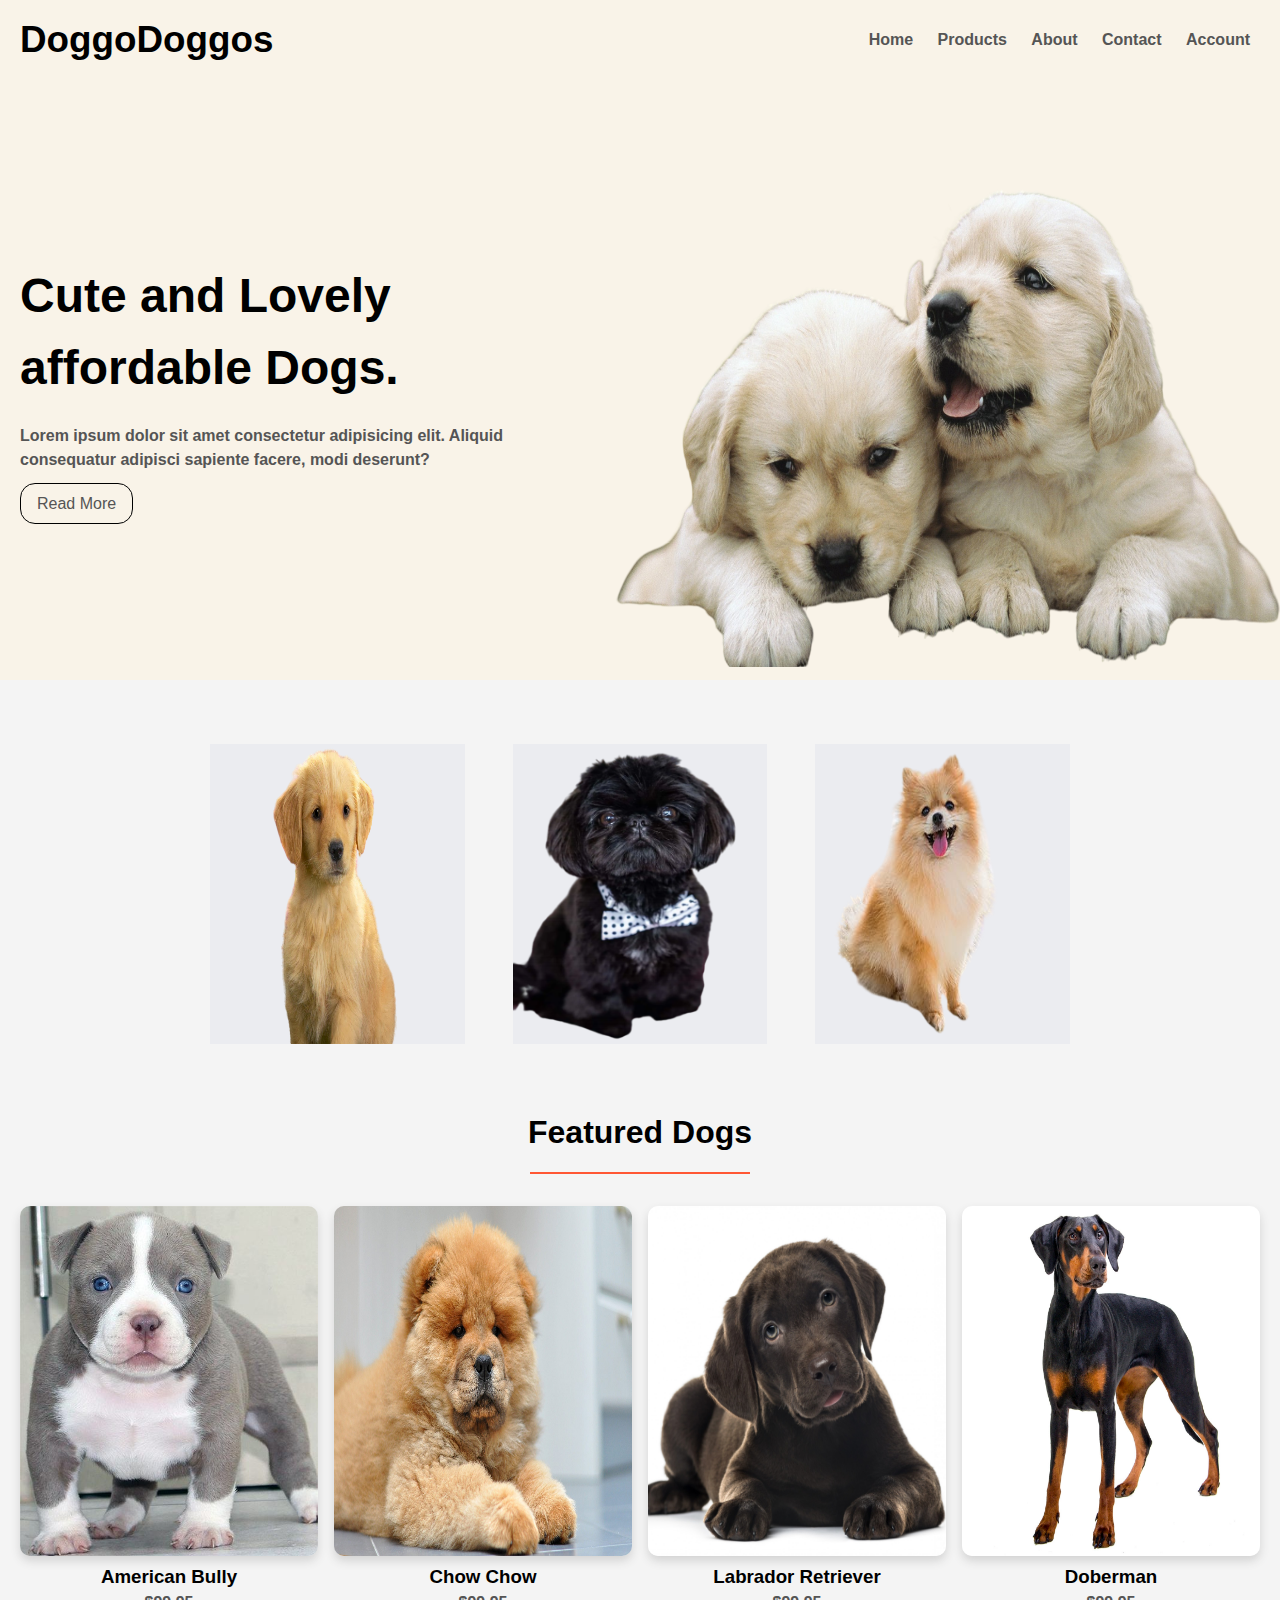
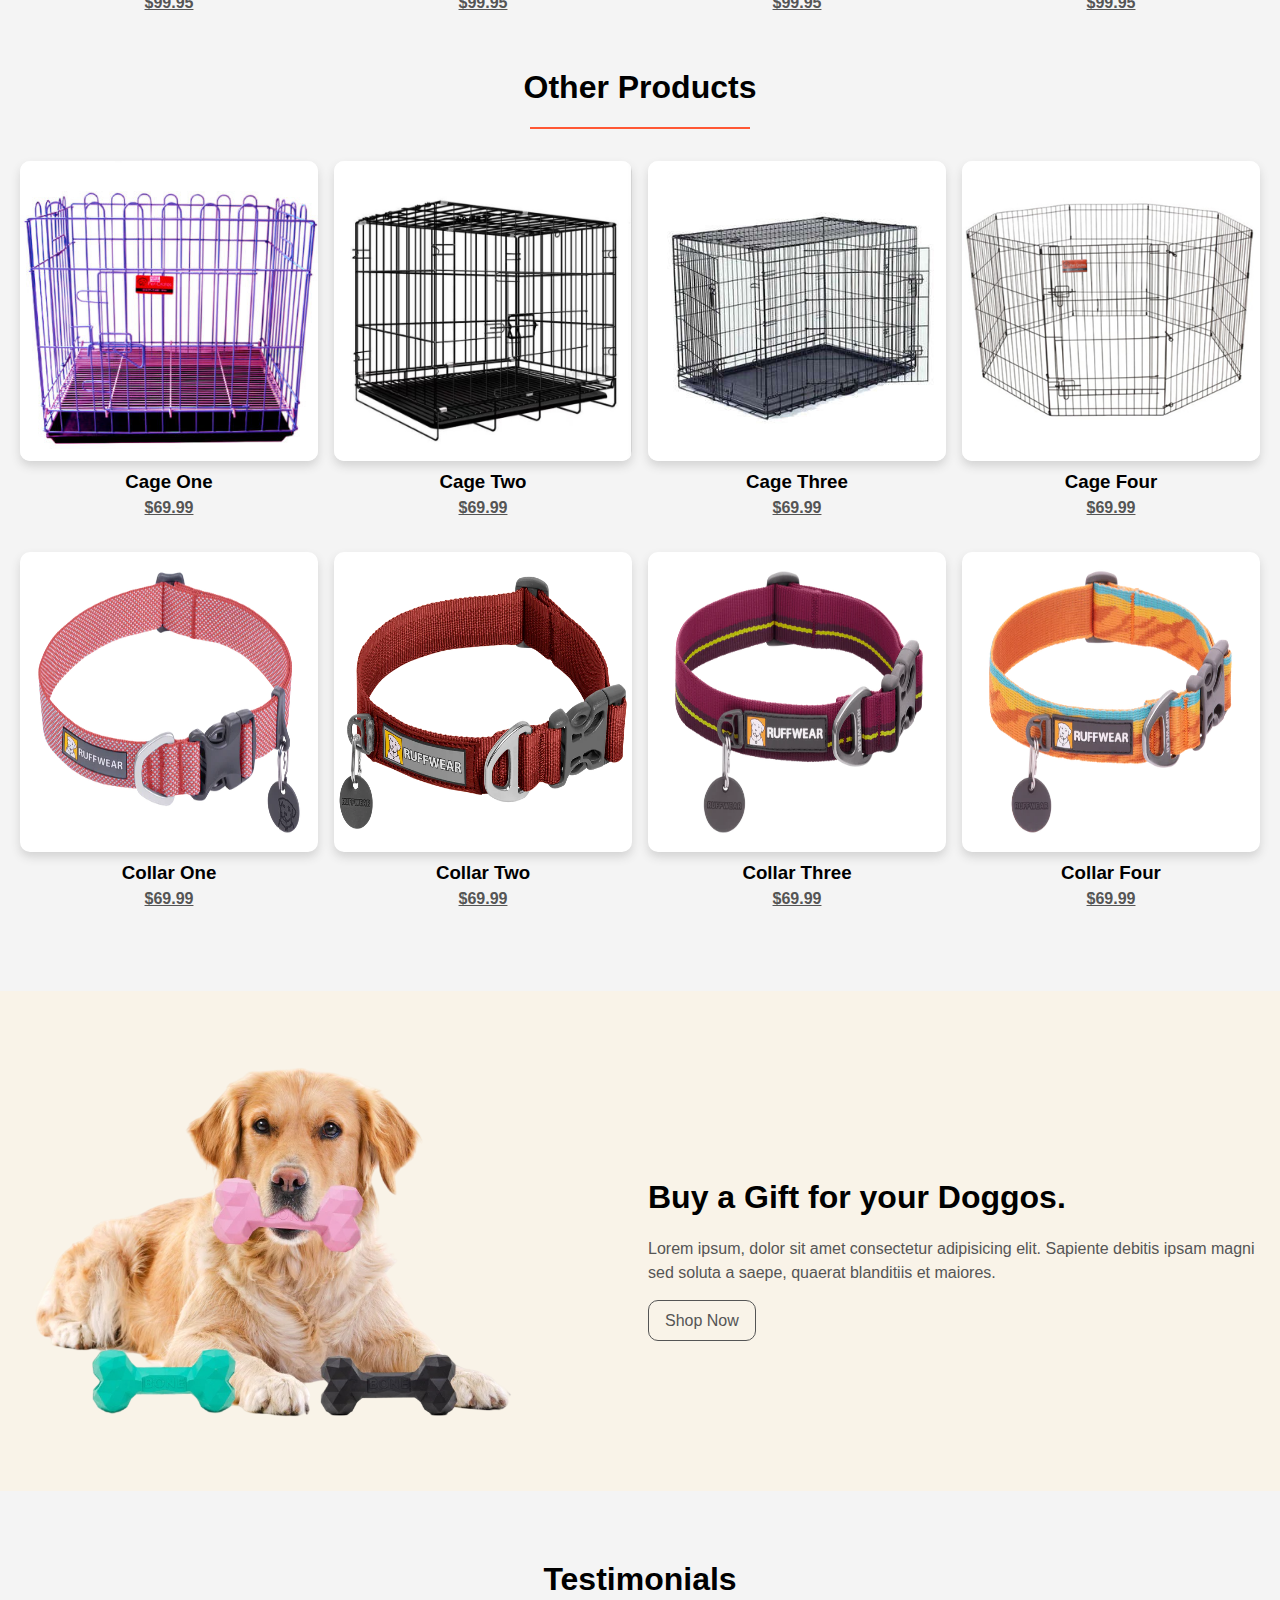
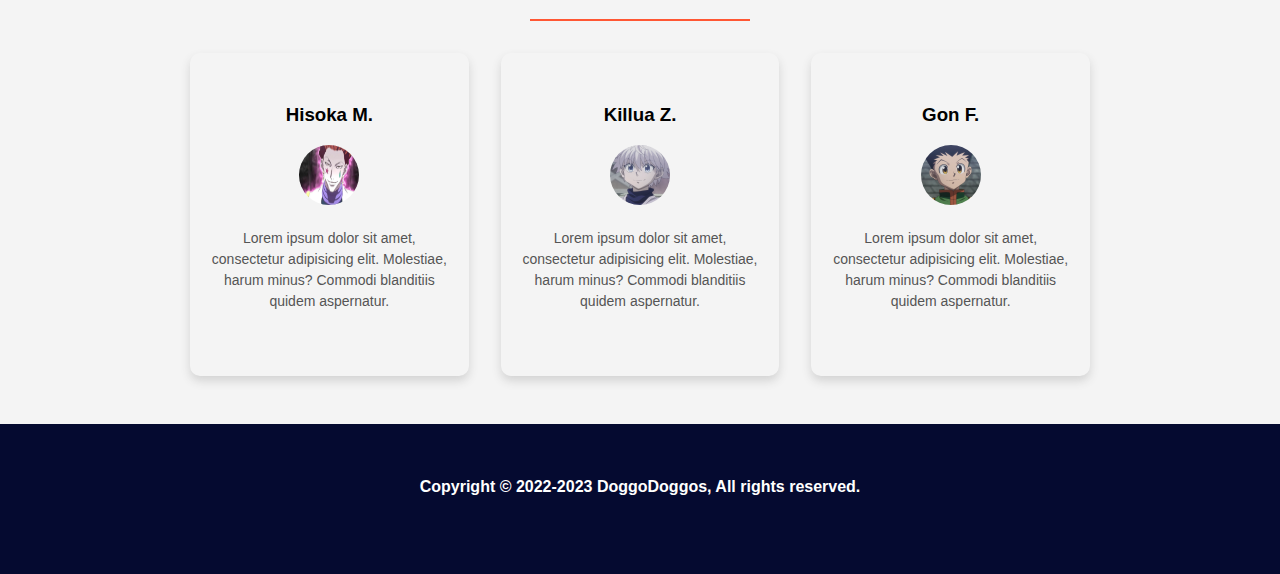
<file: index.html>
<!DOCTYPE html>
<html lang="en">

<head>
    <meta charset="UTF-8">
    <meta http-equiv="X-UA-Compatible" content="IE=edge">
    <meta name="viewport" content="width=device-width, initial-scale=1.0">
    <link rel="stylesheet" href="https://cdnjs.cloudflare.com/ajax/libs/font-awesome/6.2.0/css/all.min.css"
        integrity="sha512-xh6O/CkQoPOWDdYTDqeRdPCVd1SpvCA9XXcUnZS2FmJNp1coAFzvtCN9BmamE+4aHK8yyUHUSCcJHgXloTyT2A=="
        crossorigin="anonymous" referrerpolicy="no-referrer" />
    <link rel="stylesheet" href="style.css">
    <title>DoggoDoggos</title>
</head>

<body>
    <!-- NAVBAR -->
    <div class="navbar">
        <div class="container nav-flex">
            <div class="nav-logo">
                <h1>DoggoDoggos</h1>
            </div>
            <div class="nav-list" id="nav-list">
                <ul class="navmenu" id="navmenu">
                    <a href="index.html">
                        <li class="nav-link" id="nav-link">Home</li>
                    </a>
                    <a href="product.html">
                        <li class="nav-link" id="nav-link">Products</li>
                    </a>
                    <a href="about.html">
                        <li class="nav-link" id="nav-link">About</li>
                    </a>
                    <a href="#">
                        <li class="nav-link" id="nav-link">Contact</li>
                    </a>
                    <a href="#">
                        <li class="nav-link" id="nav-link">Account</li>
                    </a>
                </ul>
                <div class="hamburger" id="hamburger">
                    <span class="line"></span>
                    <span class="line"></span>
                    <span class="line"></span>
                </div>
            </div>
        </div>
    </div>

    <!-- SHOWCASE -->
    <section class="showcase" id="showcase">
        <div class="container showcase-content">
            <div class="showcase-text">
                <h1>Cute and Lovely affordable Dogs.</h1>
                <p>Lorem ipsum dolor sit amet consectetur adipisicing elit. Aliquid consequatur adipisci sapiente
                    facere, modi deserunt?</p>
                <a href="#" class="btn-read">Read More</a>
            </div>
            <div class="showcase-image">
                <img src="./images/showcase-image.png">
            </div>
        </div>
    </section>

    <!-- UNDER SHOWCASE -->

    <section class="under-showcase">
        <div class="container grid-images">
            <img src="./images/dog1.png">
            <img src="./images/dog2.png">
            <img src="./images/dog3.png">
        </div>
    </section>

    <!-- FEATURED PRODUCTS -->

    <section class="featured" id="featured">
        <div class="container featured-products">
            <div class="featured-text">
                <h1>Featured Dogs</h1>
                <hr class="featured-bar">
                </hr>
            </div>

            <div class="featured-images">
                <div>
                    <img src="./images/bully.png">
                    <h3>American Bully</h3>
                    <i class="fa-solid fa-star"></i>
                    <i class="fa-solid fa-star"></i>
                    <i class="fa-solid fa-star"></i>
                    <i class="fa-solid fa-star"></i>
                    <i class="fa-solid fa-star"></i>
                    <a href="#">
                        <p>$99.95</p>
                    </a>
                </div>
                <div>
                    <img src="./images/chow.png">
                    <h3>Chow Chow</h3>
                    <i class="fa-solid fa-star"></i>
                    <i class="fa-solid fa-star"></i>
                    <i class="fa-solid fa-star"></i>
                    <i class="fa-solid fa-star"></i>
                    <i class="fa-regular fa-star"></i>
                    <p><a href="#">$99.95</p></a>
                </div>
                <div>
                    <img src="./images/retriever.png">
                    <h3>Labrador Retriever</h3>
                    <i class="fa-solid fa-star"></i>
                    <i class="fa-solid fa-star"></i>
                    <i class="fa-solid fa-star"></i>
                    <i class="fa-solid fa-star"></i>
                    <i class="fa-solid fa-star-half-stroke"></i>
                    <p><a href="#">$99.95</p></a>
                </div>
                <div>
                    <img src="./images/doberman.png">
                    <h3>Doberman</h3>
                    <i class="fa-solid fa-star"></i>
                    <i class="fa-solid fa-star"></i>
                    <i class="fa-solid fa-star"></i>
                    <i class="fa-solid fa-star-half-stroke"></i>
                    <i class="fa-regular fa-star"></i>
                    <p><a href="#">$99.95</p></a>
                </div>
            </div>
        </div>
    </section>

    <!-- OTHER PRODUCTS -->
    <section class="other-products" id="other-products">
        <div class="container">
            <div class="featured-text">
                <h1>Other Products</h1>
                <hr class="featured-bar">
                </hr>
            </div>
            <div class="other-products-images">
                <div>
                    <img src="./images/cage1.png">
                    <h3>Cage One</h3>
                    <i class="fa-solid fa-star"></i>
                    <i class="fa-solid fa-star"></i>
                    <i class="fa-solid fa-star"></i>
                    <i class="fa-solid fa-star"></i>
                    <i class="fa-solid fa-star"></i>
                    <p><a href="#">$69.99</p></a>
                </div>
                <div>
                    <img src="./images/cage2.png">
                    <h3>Cage Two</h3>
                    <i class="fa-solid fa-star"></i>
                    <i class="fa-solid fa-star"></i>
                    <i class="fa-solid fa-star"></i>
                    <i class="fa-solid fa-star"></i>
                    <i class="fa-solid fa-star"></i>
                    <p><a href="#">$69.99</p></a>
                </div>
                <div>
                    <img src="./images/cage3.png">
                    <h3>Cage Three</h3>
                    <i class="fa-solid fa-star"></i>
                    <i class="fa-solid fa-star"></i>
                    <i class="fa-solid fa-star"></i>
                    <i class="fa-solid fa-star"></i>
                    <i class="fa-regular fa-star"></i>
                    <p><a href="#">$69.99</p></a>
                </div>
                <div>
                    <img src="./images/cage4.png">
                    <h3>Cage Four</h3>
                    <i class="fa-solid fa-star"></i>
                    <i class="fa-solid fa-star"></i>
                    <i class="fa-solid fa-star"></i>
                    <i class="fa-solid fa-star-half-stroke"></i>
                    <i class="fa-regular fa-star"></i>
                    <p><a href="#">$69.99</p></a>
                </div>
                <div>
                    <img src="./images/collar1.png">
                    <h3>Collar One</h3>
                    <i class="fa-solid fa-star"></i>
                    <i class="fa-solid fa-star"></i>
                    <i class="fa-solid fa-star"></i>
                    <i class="fa-solid fa-star"></i>
                    <i class="fa-solid fa-star-half-stroke"></i>
                    <p><a href="#">$69.99</p></a>
                </div>
                <div>
                    <img src="./images/collar2.png">
                    <h3>Collar Two</h3>
                    <i class="fa-solid fa-star"></i>
                    <i class="fa-solid fa-star"></i>
                    <i class="fa-solid fa-star"></i>
                    <i class="fa-solid fa-star"></i>
                    <i class="fa-solid fa-star"></i>
                    <p><a href="#">$69.99</p></a>
                </div>
                <div>
                    <img src="./images/collar3.png">
                    <h3>Collar Three</h3>
                    <i class="fa-solid fa-star"></i>
                    <i class="fa-solid fa-star"></i>
                    <i class="fa-solid fa-star"></i>
                    <i class="fa-solid fa-star"></i>
                    <i class="fa-solid fa-star"></i>
                    <p><a href="#">$69.99</p></a>
                </div>
                <div>
                    <img src="./images/collar4.png">
                    <h3>Collar Four</h3>
                    <i class="fa-solid fa-star"></i>
                    <i class="fa-solid fa-star"></i>
                    <i class="fa-solid fa-star"></i>
                    <i class="fa-solid fa-star"></i>
                    <i class="fa-solid fa-star-half-stroke"></i>
                    <p><a href="#">$69.99</p></a>
                </div>
            </div>
        </div>
    </section>

    <!-- SHOWCASE-TWO -->

    <section class="showcase-two">
        <div class="container showcase-two-flex">
            <div class="showcase-two-image">
                <img src="./images/showcase-two.png">
            </div>
            <div class="showcase-two-text">
                <h1>Buy a Gift for your Doggos.</h1>
                <p>Lorem ipsum, dolor sit amet consectetur adipisicing elit. Sapiente debitis ipsam magni sed soluta a
                    saepe, quaerat blanditiis et maiores.</p>
                <a href="product.html" class="btn-shop">Shop Now</a>
            </div>
        </div>

    </section>
    </div>

    <!-- Testimonials -->
    <div class="testimonial">
        <div class="container testimonial-content">
            <h1>Testimonials</h1>
            <hr class="featured-bar">
            <div class="testimonial-flex">
                
                <div class="testimonial-card">
                    <h3>Hisoka M.</h3>
                    <img src="./images/hisoka.png">
                    <p>Lorem ipsum dolor sit amet, consectetur adipisicing elit. Molestiae, harum minus? Commodi
                        blanditiis quidem aspernatur.</p>
                </div>
                <div class="testimonial-card">
                    <h3>Killua Z.</h3>
                    <img src="./images/killua.png">
                    <p>Lorem ipsum dolor sit amet, consectetur adipisicing elit. Molestiae, harum minus? Commodi
                        blanditiis quidem aspernatur.</p>
                </div>
                <div class="testimonial-card">
                    <h3>Gon F.</h3>
                    <img src="./images/gon.png">
                    <p>Lorem ipsum dolor sit amet, consectetur adipisicing elit. Molestiae, harum minus? Commodi
                        blanditiis quidem aspernatur.</p>
                </div>
           
            </div>
        </div>
    </div>

    <!-- FOOTER -->

    <footer class="foot">
        <div class="footer-text">
            <h4>Copyright &copy; 2022-2023 DoggoDoggos, All rights reserved.</h4>
        </div>
        <div class="footer-links">
            <ul>
                <li><a href="#"><i class="fa-brands fa-twitter fa-2x"></i></a></li>
                <li><a href="#"><i class="fa-brands fa-facebook fa-2x"></i></a></li>
                <li><a href="#"><i class="fa-brands fa-github fa-2x"></i></a></li>
                <li><a href="#"><i class="fa-brands fa-instagram fa-2x"></i></a></li>
            </ul>
        </div>
    </footer>

    <script src="script.js"></script>
</body>
</html>
</file>
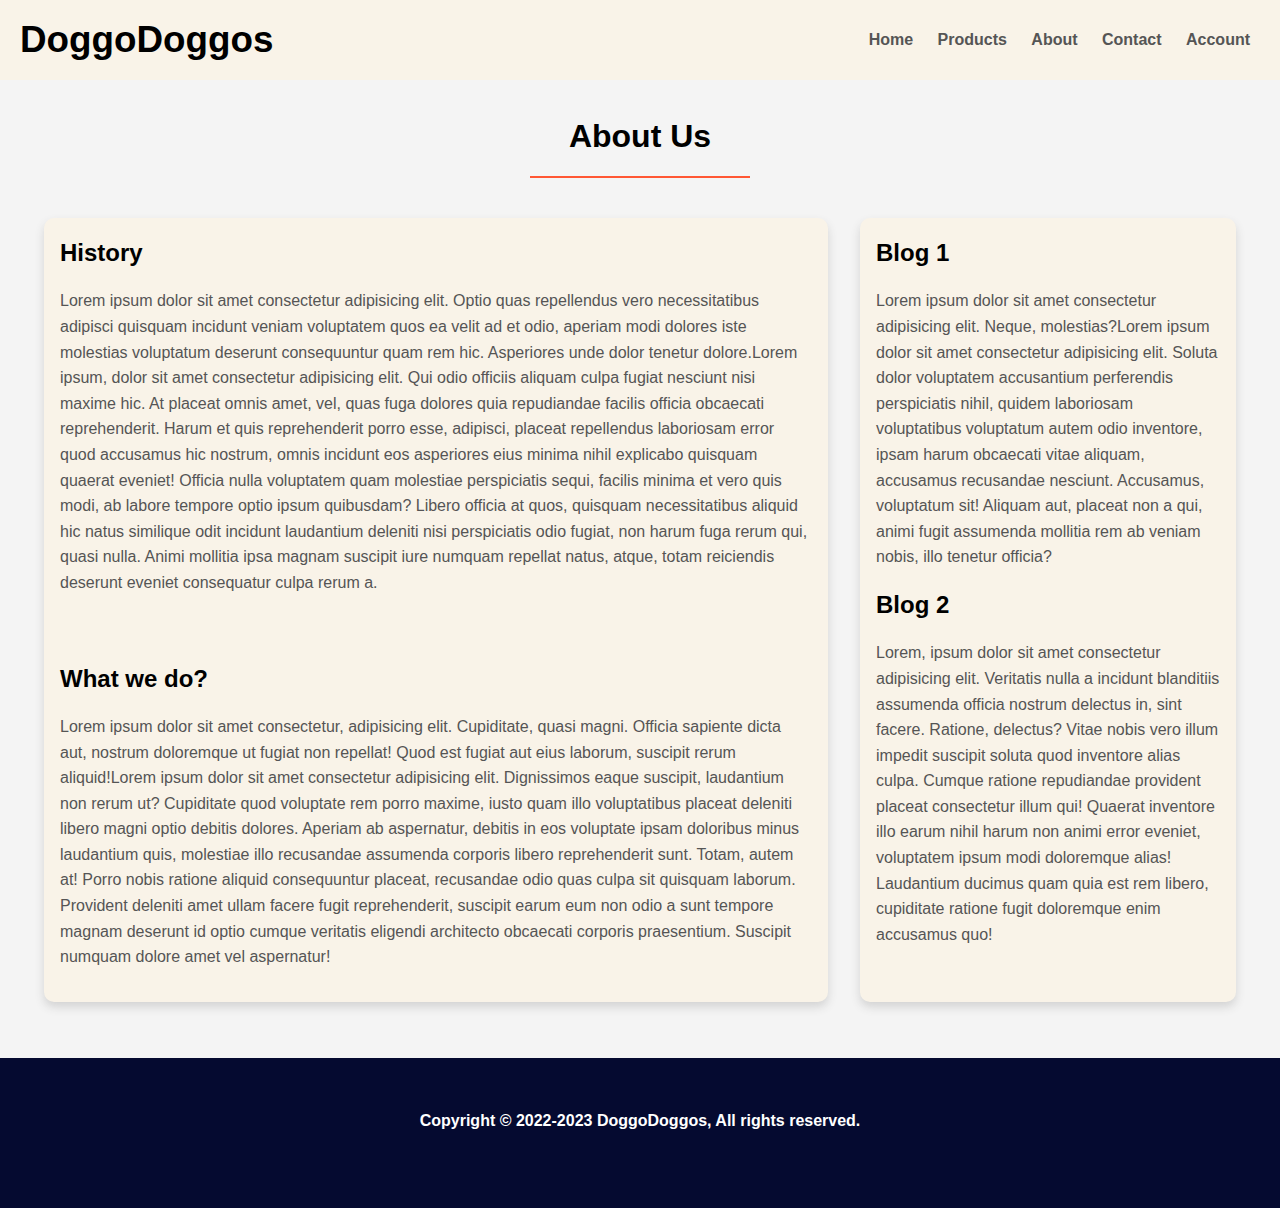
<file: about.html>
<!DOCTYPE html>
<html lang="en">

<head>
    <meta charset="UTF-8">
    <meta http-equiv="X-UA-Compatible" content="IE=edge">
    <meta name="viewport" content="width=device-width, initial-scale=1.0">
    <link rel="stylesheet" href="https://cdnjs.cloudflare.com/ajax/libs/font-awesome/6.2.0/css/all.min.css"
        integrity="sha512-xh6O/CkQoPOWDdYTDqeRdPCVd1SpvCA9XXcUnZS2FmJNp1coAFzvtCN9BmamE+4aHK8yyUHUSCcJHgXloTyT2A=="
        crossorigin="anonymous" referrerpolicy="no-referrer" />
    <link rel="stylesheet" href="style.css">
    <title>About us</title>
</head>

<body>
    <!-- NAVBAR -->
    <div class="navbar">
        <div class="container nav-flex">
            <div class="nav-logo">
                <h1>DoggoDoggos</h1>
            </div>
            <div class="nav-list" id="nav-list">
                <ul class="navmenu" id="navmenu">
                    <a href="index.html">
                        <li class="nav-link" id="nav-link">Home</li>
                    </a>
                    <a href="product.html">
                        <li class="nav-link" id="nav-link">Products</li>
                    </a>
                    <a href="#">
                        <li class="nav-link" id="nav-link">About</li>
                    </a>
                    <a href="#">
                        <li class="nav-link" id="nav-link">Contact</li>
                    </a>
                    <a href="#">
                        <li class="nav-link" id="nav-link">Account</li>
                    </a>
                </ul>
                <div class="hamburger" id="hamburger">
                    <span class="line"></span>
                    <span class="line"></span>
                    <span class="line"></span>
                </div>
            </div>
        </div>
    </div>

    <!-- SHOWCASE-CONTENT -->
    <div class="container">
    <div class="about-content" id = "about-content">
        <h1>About Us</h1>
        <hr class="featured-bar">
        <div class="about-grid-content">
            <div class="main-article">
                <div>
                <h2>History</h2>
                <p>Lorem ipsum dolor sit amet consectetur adipisicing elit. Optio quas repellendus vero necessitatibus adipisci quisquam incidunt veniam voluptatem quos ea velit ad et odio, aperiam modi dolores iste molestias voluptatum deserunt consequuntur quam rem hic. Asperiores unde dolor tenetur dolore.Lorem ipsum, dolor sit amet consectetur adipisicing elit. Qui odio officiis aliquam culpa fugiat nesciunt nisi maxime hic. At placeat omnis amet, vel, quas fuga dolores quia repudiandae facilis officia obcaecati reprehenderit. Harum et quis reprehenderit porro esse, adipisci, placeat repellendus laboriosam error quod accusamus hic nostrum, omnis incidunt eos asperiores eius minima nihil explicabo quisquam quaerat eveniet! Officia nulla voluptatem quam molestiae perspiciatis sequi, facilis minima et vero quis modi, ab labore tempore optio ipsum quibusdam? Libero officia at quos, quisquam necessitatibus aliquid hic natus similique odit incidunt laudantium deleniti nisi perspiciatis odio fugiat, non harum fuga rerum qui, quasi nulla. Animi mollitia ipsa magnam suscipit iure numquam repellat natus, atque, totam reiciendis deserunt eveniet consequatur culpa rerum a.</p>
            </div>
            <div>
                <h2>What we do?</h2>
                <p>Lorem ipsum dolor sit amet consectetur, adipisicing elit. Cupiditate, quasi magni. Officia sapiente dicta aut, nostrum doloremque ut fugiat non repellat! Quod est fugiat aut eius laborum, suscipit rerum aliquid!Lorem ipsum dolor sit amet consectetur adipisicing elit. Dignissimos eaque suscipit, laudantium non
                    rerum ut? Cupiditate quod voluptate rem porro maxime, iusto quam illo voluptatibus placeat deleniti
                    libero magni optio debitis dolores. Aperiam ab aspernatur, debitis in eos voluptate ipsam doloribus
                    minus laudantium quis, molestiae illo recusandae assumenda corporis libero reprehenderit sunt.
                    Totam, autem at! Porro nobis ratione aliquid consequuntur placeat, recusandae odio quas culpa sit
                    quisquam laborum. Provident deleniti amet ullam facere fugit reprehenderit, suscipit earum eum non
                    odio a sunt tempore magnam deserunt id optio cumque veritatis eligendi architecto obcaecati corporis
                    praesentium. Suscipit numquam dolore amet vel aspernatur!
                </p>
            </div>
            </div>
            <div class="right-about">
            <div class="side-article">
                <h2>Blog 1</h2>
                <p>Lorem ipsum dolor sit amet consectetur adipisicing elit. Neque, molestias?Lorem ipsum dolor sit amet consectetur adipisicing elit. Soluta dolor voluptatem accusantium perferendis perspiciatis nihil, quidem laboriosam voluptatibus voluptatum autem odio inventore, ipsam harum obcaecati vitae aliquam, accusamus recusandae nesciunt. Accusamus, voluptatum sit! Aliquam aut, placeat non a qui, animi fugit assumenda mollitia rem ab veniam nobis, illo tenetur officia?</p>
            </div>
                
            <div class="side-article">
                <h2>Blog 2</h2>
                <p>Lorem, ipsum dolor sit amet consectetur adipisicing elit. Veritatis nulla a incidunt blanditiis
                    assumenda officia nostrum delectus in, sint facere. Ratione, delectus? Vitae nobis vero illum
                    impedit suscipit soluta quod inventore alias culpa. Cumque ratione repudiandae provident placeat
                    consectetur illum qui! Quaerat inventore illo earum nihil harum non animi error eveniet, voluptatem
                    ipsum modi doloremque alias! Laudantium ducimus quam quia est rem libero, cupiditate ratione fugit
                    doloremque enim accusamus quo!</p>
            </div>
            </div>
        </div>
    </div>
</div>
    <!-- FOOTER -->

    <footer class="foot">
        <div class="footer-text">
            <h4>Copyright &copy; 2022-2023 DoggoDoggos, All rights reserved.</h4>
        </div>
        <div class="footer-links">
            <ul>
                <li><a href="#"><i class="fa-brands fa-twitter fa-2x"></i></a></li>
                <li><a href="#"><i class="fa-brands fa-facebook fa-2x"></i></a></li>
                <li><a href="#"><i class="fa-brands fa-github fa-2x"></i></a></li>
                <li><a href="#"><i class="fa-brands fa-instagram fa-2x"></i></a></li>
            </ul>
        </div>
    </footer>
    <script src="script.js"></script>
</body>

</html>
</file>
<file: style.css>
*{
    margin: 0;
    padding: 0;
    box-sizing: border-box;
}

:root{
    --primary-clr: rgb(249,243,232);
    --secondary-clr: #050A30;
    --dark-orange-clr: #FF5733;
}

body,html{
    font-family: Arial, Helvetica, sans-serif;
    background: #f4f4f4;
    font-weight: 500;
    line-height: 1.5;
    color: #000;
    overflow-x: hidden;
}


ul{
    list-style: none;
}

a{
    text-decoration: none;
    color: #555;
}

p{
    color: #555;
}

img{
    width: 100%;
}

.container{
    max-width: 1300px;
    margin-inline: auto;
    padding-inline: 20px;
}


.navbar{
    height: 80px;
    background: var(--primary-clr);
    width: 100%;
}

.nav-flex{
    height: 100%;
    display: flex;
    justify-content: space-between;
    align-items: center;
}

.nav-flex h1{
    font-size: 2.3rem;
}

.nav-flex ul{
    height: 100%;
}

.nav-flex li{
    display: inline-block;
    margin: 0 10px;
    font-weight: bold;
}

.nav-flex .nav-list{
    display: flex;
}

.hamburger{
    display: none;
    cursor: pointer;
}

.nav-flex .nav-list .hamburger .line{
    display: block;
    height: 3px;
    width: 30px;
    margin: 5px 0;
    background-color: #000;
}


/* SHOWCASE */

.showcase{
    height: 600px;
    background: var(--primary-clr);

}

.showcase-content{
    height: 100%;
    display: flex;
    gap: 2rem;
    align-items: center;
    justify-content: center;
    flex-basis: 50%;
}

.showcase-text{
    flex: 4;
   margin-top: 1rem;
}

.showcase-text h1{
    font-size: 3rem;
}

.showcase-text p{
    font-weight: bold;
    margin: 20px 0;
}

.showcase-text a{
    border: 1px solid #000;
    border-radius: 15px;
    padding: .7rem 1rem;
    
}

.showcase-image{
    flex: 6;
    margin-top: 5rem;
}

.showcase-image img{
    height: 500px;
    margin-left: 2rem;
}

/* UNDER SHOWCASE */

.under-showcase{
    padding-top: 4rem;
}

.under-showcase .grid-images{
    margin: 0 auto;
    display: grid;
    gap: 3rem;
    grid-template-columns: repeat(3,1fr);
    max-width: 900px;
    align-items: center;
    

}

.grid-images img{
    height: 300px;
    background-color: #ebecf0;
}

/* FEATURED AREA */

.featured{
    padding-top: 4rem;
}

.featured .featured-products{
    margin-bottom: 2rem;
}

.featured .featured-products .featured-text{
    text-align: center;
}

.featured .featured-products .featured-bar{
    display: flex;
    width: 220px;
    margin: 1rem auto;
    border: 1px solid var(--dark-orange-clr);
}

.featured .featured-products .featured-images{
    display: grid;
    grid-template-columns: repeat(4,1fr);
    gap: 1rem;
    text-align: center;
    font-weight: bold;
    justify-content: center;
    margin-top: 2rem;
}

.featured .featured-products .featured-images i{
    color: var(--dark-orange-clr);
}

.featured .featured-products .featured-images img{
    height: 350px;
    transition: transform 0.4s ease-in-out;
    box-shadow: 0px 5px 10px #d3d3d3;
    border-radius: 10px;
}

.featured .featured-products .featured-images img:hover{
    transform: translateY(-15px);
}

.featured .featured-products .featured-images a{
    text-decoration: underline;
}

/* OTHER-PRODUCTS */

.other-products .featured-text{
    text-align: center;
    margin: 2rem;
}

.other-products .featured-text h1{
    margin: 1rem;  
}

.other-products .featured-text .featured-bar{
    width: 220px;
    margin-inline: auto;
    border: 1px solid var(--dark-orange-clr);
}

.other-products .other-products-images{
    display: grid;
    grid-template-columns: repeat(4,1fr);
    gap: 1rem;
    text-align: center;
    margin-bottom: 1rem;
    font-weight: bold;
}

.other-products .other-products-images a{
    text-decoration: underline;
}

.other-products .other-products-images i{
    color: var(--dark-orange-clr);
}

.other-products .other-products-images img{
    background-color: #fff;
    height: 300px;
    transition: transform 0.4s ease-in-out;
    box-shadow: 0px 5px 10px #d3d3d3;
    border-radius: 10px;
}

.other-products .other-products-images img:hover{
    transform: translateY(-15px);
}

/* SHOWCASE-TWO */

.showcase-two{
    margin: 4rem 0;
    height: 500px;
    background-color: var(--primary-clr);
}
.showcase-two-flex{
    display: flex;
    gap:1rem;
    flex-wrap: wrap;
    align-items:center;
    justify-content: center;
}

.showcase-two .showcase-two-image{
    flex: 1;
}

.showcase-two .showcase-two-text{
    flex: 1;
}

.showcase-two .showcase-two-text h1{
    font-size: 2rem;
    margin: 1rem 0;
}

.showcase-two .showcase-two-text p{
    margin-bottom: 1.5rem;
}

.showcase-two .showcase-two-text a{
    border: 1px solid #555;
    padding: .7rem 1rem;
    border-radius: 10px;
}


.showcase-two img{
    width: 500px;
    height: 500px;
}

/* Testimonial */
.testimonial{
    margin-bottom: 3rem;
}
.testimonial-content h1{
    text-align: center;
}

.testimonial-content .featured-bar{
    display: flex;
    width: 220px;
    margin: 1rem auto;
    border: 1px solid var(--dark-orange-clr);
}

.testimonial-content .testimonial-flex{
    display: flex;
    flex-direction: row;
    gap: 2rem;
    max-width: 900px;
    align-items: center;
    justify-content: center;
    margin-inline: auto;
    margin-top: 2rem;
}

.testimonial-content .testimonial-flex .testimonial-card{
    text-align: center;
    padding: 3rem 1rem;
    box-shadow: 0px 5px 10px #d3d3d3;
    border-radius: 10px;
}

.testimonial-content .testimonial-flex .testimonial-card img{
    border-radius: 50%;
    height: 60px;
    width: 60px;
    margin: 1rem;
}

.testimonial-content .testimonial-flex .testimonial-card p{
    font-size: 14px;
}

/* ABOUT-PAGE */

.about-content{
    padding: 2rem 0;
}

.about-content h1{
    text-align: center;
}

.about-content .featured-bar{
    display: flex;
    width: 220px;
    margin: 1rem auto;
    border: 1px solid var(--dark-orange-clr);
}

.main-article{
    line-height: 1.6;
    border-radius: 10px;
    box-shadow: 0px 5px 10px #d3d3d3;
    padding: 1rem;
    background-color: var(--primary-clr);
}

.main-article > :nth-child(2){
    padding-top: 3rem;
}

.right-about{
    line-height: 1.6;
    border-radius: 10px;
    box-shadow: 0px 5px 10px #d3d3d3;
    padding: 1rem;
    background-color: var(--primary-clr);
}

.about-grid-content{
    display: grid;
    gap: 2rem;
    grid-template-columns: repeat(3,1fr);
    padding: 1.5rem;
    justify-content: center;
}

.about-grid-content > :nth-child(1){
    grid-column: span 2;
}

.main-article h2,p,
.right-about h2,p{
    margin-bottom: 1rem;
}


/* FOOTER */

.foot{
    background-color: var(--secondary-clr);
    height: 150px;
    color: #fff;
    display: flex;
    flex-direction: column;
    align-items: center;
    justify-content: center;
  
}

.foot .footer-links ul{
    display: flex;
    margin-top: 1.5rem;
}

.foot .footer-links ul li{
    padding: 0 1rem;
}

.foot .footer-links ul li a{
    color: #fff;
}


/* MEDIA QUERIES TAB */

@media (max-width:768px) {

    /* NAV QUERIES */

    .hamburger{
        display: block;
    }

    .hamburger.active .line:nth-child(2){
        opacity: 0;
    }
    .hamburger.active .line:nth-child(1){
        transform: translateY(8px) rotate(45deg);
    }
    .hamburger.active .line:nth-child(3){
        transform: translateY(-8px) rotate(-45deg);
    }

    .nav-list .navmenu{
        display: flex;
        flex-direction: column;
        padding-top: 2rem;
        position: absolute;
        left: 0;
        top: -100%;
        height: 350px;
        background-color: var(--secondary-clr);
        opacity: 0.95;
        width: 100%;
        text-align: center;
        transition: 0.3s;
        border-radius: 15px;
    }

    .navmenu.active{
        top: 70px;
        animation: slidetop 1s ease-in-out;
    }


    .nav-flex li{
        color: #fff;
        margin: 1rem 0;
    }
    
    /* SHOWCASE QUERIES */

    .showcase{
        height: 500px;
    }

    .showcase.active{
        margin-top: 330px;
        animation: slidetop 1000ms ease-in-out;
    }

    @keyframes slidetop {
        0%{
            transform: translateY(-100%);
        }

        100%{
            transform: translateY(0);
        }
    }

    .showcase-text{
        text-align: center;
    }

    .showcase-text p{
        margin-bottom: 2.5rem;
    }

    .showcase-image{
        display: none;
    }
    .under-showcase .grid-images{
        display: flex;
        flex-direction: column;
        flex-wrap: wrap;
        max-width: 400px;
    }

    /* FEATURED QUERIES */
    .featured .featured-products .featured-images{
        grid-template-columns: repeat(2,1fr);
    }

    /* OTHER PRODUCTS */

    .other-products .other-products-images{
        grid-template-columns: repeat(2,1fr);
    }

    .other-products .other-products-images img{
        height: 250px;
    }

    /* SHOWCASE TWO */
    .showcase-two-flex{
        text-align: center;
        padding-top: 9rem;
    }

    .showcase-two-image{
        display: none;
    }

    /* TESTIMONIAL */
    
    .testimonial-content .testimonial-flex{
       flex-direction: column;
       width: 300px;
       gap: 3rem;
    }
    
    /* ABOUT-PAGE */

    .about-grid-content{
        grid-template-columns: 1fr;
    }

    .about-grid-content > :nth-child(1){
        grid-column: span none;
    }

    .about-content.active{
        margin-top: 330px;
        animation: slidetopabout 1000ms ease-in-out;
    }

  @keyframes slidetopabout {
    0%{
        transform: translateY(-10%);
    }

    100%{
        transform: translateY(0);
    }
  }
}

/* MEDIA QUERIES PHONE */

@media (max-width:500px){
    .nav-logo h1{
        font-size: 1.7rem;
    }

    .nav-flex li{
        margin-inline: 3px;
    }

    .nav-flex ul{
        background-color: rgba(0, 0, 0, 0.1);
        width: 350px;
    }

    .showcase{
        height: 600px;
    }

    .showcase .showcase-text{
        margin-top: 4rem;
    }
   
    .under-showcase .grid-images{
        grid-template-columns: 1fr;
        grid-template-rows: 1fr;
    }

    .featured .featured-products .featured-images{
        grid-template-columns:1fr;
    }

    .other-products .other-products-images img{
        height: 200px;
    }

    .showcase-two{
        height: 400px;
    }

    .showcase-two-flex{
        text-align: center;
        padding-top: 5rem;
    }


    .foot{
        text-align: center;
    }

}
</file>
